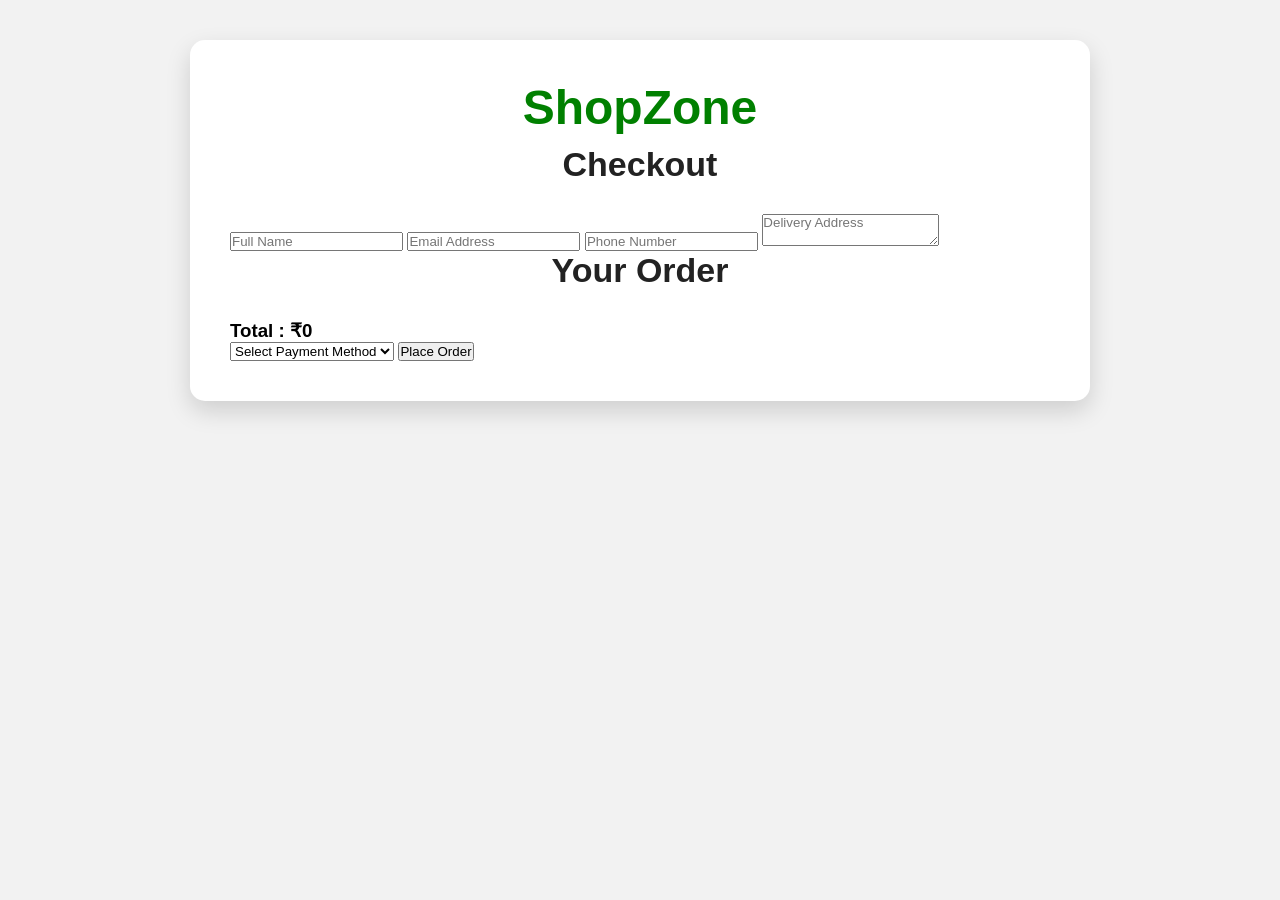
<file: checkout.html>
<!DOCTYPE html>
<html lang="en">
<head>
    <meta charset="UTF-8">
    <meta name="viewport" content="width=device-width, initial-scale=1.0">
    <title>Checkout | ShopZone</title>

    <link rel="stylesheet" href="checkout.css">
</head>

<body>

<div class="checkout-container">
<h1 class="logo-title">ShopZone</h1>
    <h2>Checkout</h2>

    <form id="checkoutForm">

        <input type="text" placeholder="Full Name" required>

        <input type="email" placeholder="Email Address" required>

        <input type="tel" placeholder="Phone Number" required>

        <textarea placeholder="Delivery Address" required></textarea>
<div class="order-summary">

    <h2>Your Order</h2>

    <div id="checkout-items"></div>

    <h3>
        Total : ₹<span id="checkout-total">0</span>
    </h3>

</div>
        <select required>
            <option value="">Select Payment Method</option>
            <option>Cash On Delivery</option>
            <option>UPI</option>
            <option>Debit Card</option>
        </select>

        <button type="submit">
            Place Order
        </button>

    </form>

</div>

<script src="checkout.js"></script>

</body>
</html>
</file>
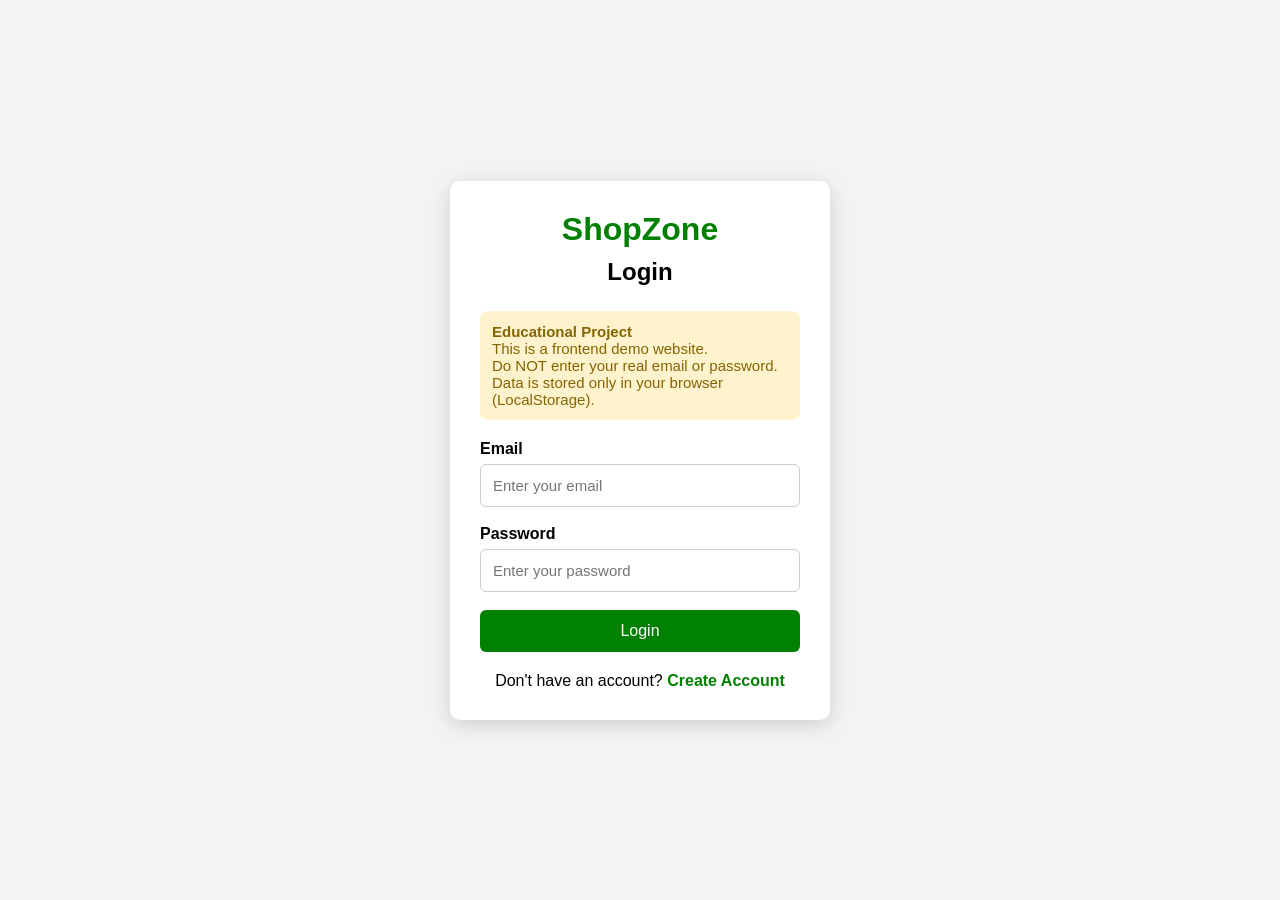
<file: login.html>
<!DOCTYPE html>
<html lang="en">
<head>
    <meta charset="UTF-8">
    <meta name="viewport" content="width=device-width, initial-scale=1.0">
    <title>Login - ShopZone</title>

    <link rel="stylesheet" href="Auth.css">
</head>
<body>

<div class="auth-container">

    <h1>ShopZone</h1>

    <h2>Login</h2>
    <div class="demo-notice">
    <strong>Educational Project</strong><br>
    This is a frontend demo website.<br>
    Do NOT enter your real email or password.
    Data is stored only in your browser (LocalStorage).
</div>

    <form id="loginForm">

        <div class="input-group">
            <label>Email</label>
            <input
                type="email"
                id="loginEmail"
                placeholder="Enter your email"
                required>
        </div>

        <div class="input-group">
            <label>Password</label>
            <input
                type="password"
                id="loginPassword"
                placeholder="Enter your password"
                required>
        </div>

        <button type="submit">
            Login
        </button>

    </form>

    <p class="switch-page">
        Don't have an account?
        <a href="signup.html">Create Account</a>
    </p>

</div>

<script src="Auth.js"></script>

</body>
</html>
</file>
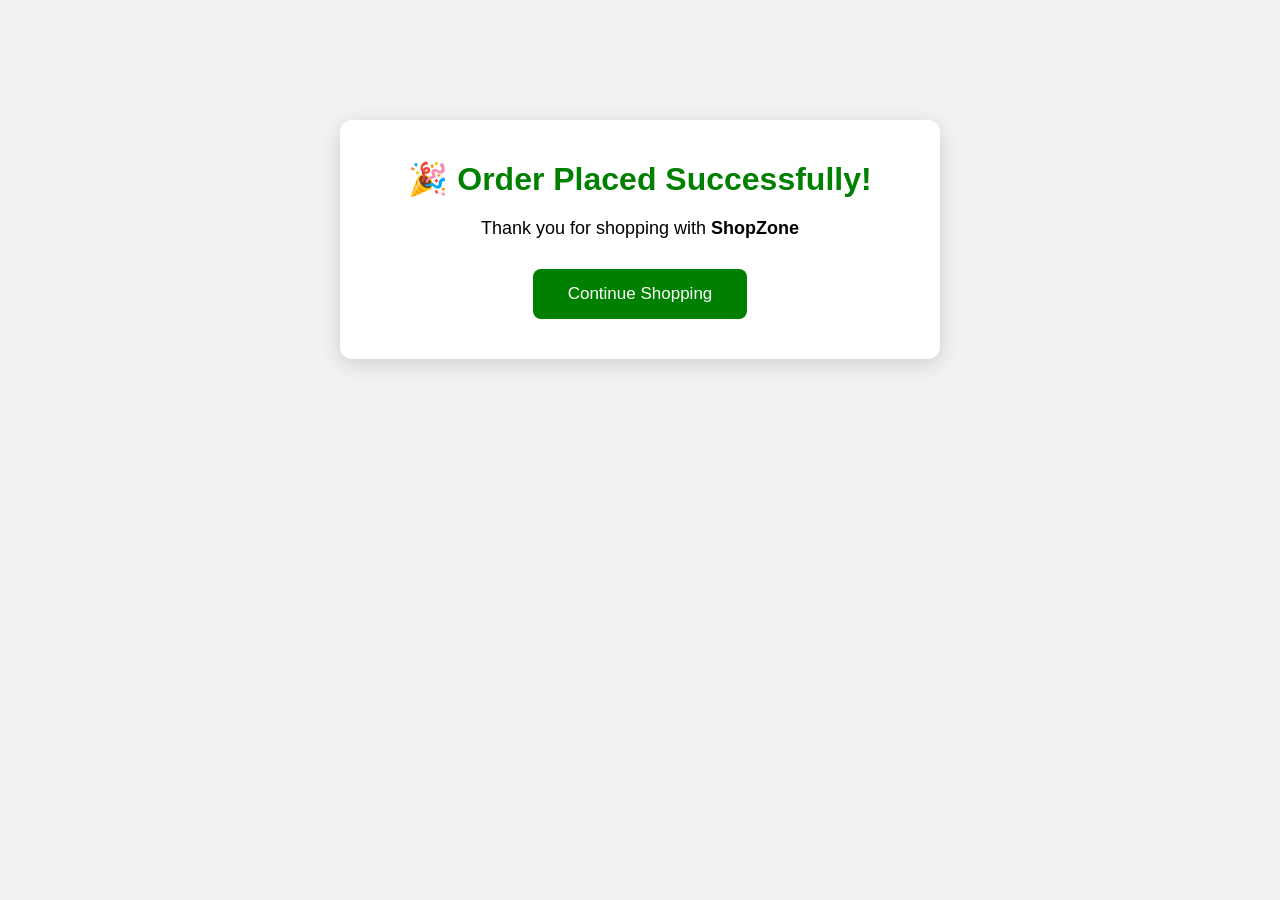
<file: ordersucess.html>
<!DOCTYPE html>
<html lang="en">

<head>

<meta charset="UTF-8">

<meta name="viewport" content="width=device-width, initial-scale=1.0">

<title>Order Success</title>

<link rel="stylesheet" href="checkout.css">

</head>

<body>

<div class="success-page">

<h1>🎉 Order Placed Successfully!</h1>

<p>

Thank you for shopping with

<strong>ShopZone</strong>

</p>

<button onclick="window.location.href='index.html'">

Continue Shopping

</button>

</div>

</body>

</html>
</file>
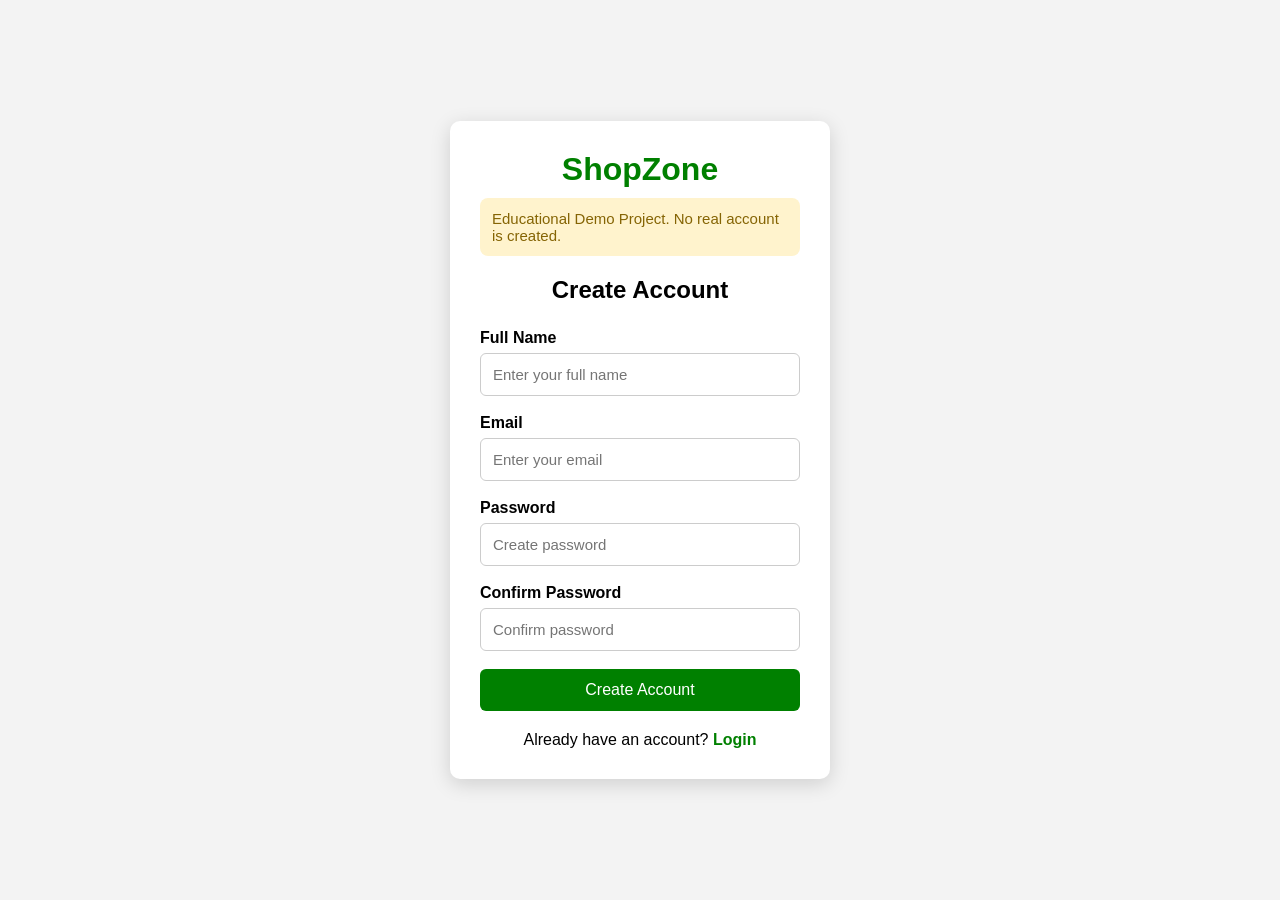
<file: signup.html>
<!DOCTYPE html>
<html lang="en">
<head>
    <meta charset="UTF-8">
    <meta name="viewport" content="width=device-width, initial-scale=1.0">
    <title>Create Account - ShopZone</title>

    <link rel="stylesheet" href="Auth.css">
</head>
<body>

<div class="auth-container">

    <h1>ShopZone</h1>
    <div class="demo-notice">
    Educational Demo Project.
    No real account is created.
</div>

    <h2>Create Account</h2>

    <form id="signupForm">

        <div class="input-group">
            <label>Full Name</label>
            <input
                type="text"
                id="signupName"
                placeholder="Enter your full name"
                required>
        </div>

        <div class="input-group">
            <label>Email</label>
            <input
                type="email"
                id="signupEmail"
                placeholder="Enter your email"
                required>
        </div>

        <div class="input-group">
            <label>Password</label>
            <input
                type="password"
                id="signupPassword"
                placeholder="Create password"
                required>
        </div>

        <div class="input-group">
            <label>Confirm Password</label>
            <input
                type="password"
                id="confirmPassword"
                placeholder="Confirm password"
                required>
        </div>

        <button type="submit">
            Create Account
        </button>

    </form>

    <p class="switch-page">
        Already have an account?
        <a href="login.html">Login</a>
    </p>

</div>

<script src="Auth.js"></script>

</body>
</html>
</file>
<file: checkout.css>
*{
    margin:0;
    padding:0;
    box-sizing:border-box;
    font-family:Arial, Helvetica, sans-serif;
}

body{
    background:#f2f2f2;
}

/* Main Card */
.checkout-container{
    width:80%;
    max-width:900px;
    margin:40px auto;
    background:#fff;
    border-radius:15px;
    padding:40px;
    box-shadow:0 10px 25px rgba(0,0,0,.15);
}

/* ShopZone Logo */
.logo-title{
    text-align:center;
    color:green;
    font-size:48px;
    font-weight:bold;
    margin-bottom:10px;
}

/* Checkout Heading */
.checkout-container h2{
    text-align:center;
    font-size:34px;
    margin-bottom:30px;
    color:#222;
}

/* Form */
.checkout-form{
    display:flex;
    flex-direction:column;
    gap:18px;
}

.checkout-form input,
.checkout-form textarea,
.checkout-form select{
    width:100%;
    padding:15px;
    border:1px solid #ccc;
    border-radius:10px;
    font-size:16px;
    outline:none;
    transition:.3s;
}

.checkout-form input:focus,
.checkout-form textarea:focus,
.checkout-form select:focus{
    border-color:green;
    box-shadow:0 0 8px rgba(0,128,0,.25);
}

.checkout-form textarea{
    resize:none;
    height:100px;
}

/* Order Box */
.order-box{
    background:#f7f7f7;
    padding:20px;
    border-radius:12px;
    margin:20px 0;
}

.order-box h3{
    color:green;
    font-size:28px;
    margin-bottom:15px;
}

.order-box p{
    font-size:18px;
    margin:8px 0;
}

.total{
    font-size:28px;
    color:green;
    font-weight:bold;
}

/* Button */
.place-order{
    width:100%;
    padding:15px;
    border:none;
    border-radius:10px;
    background:green;
    color:white;
    font-size:20px;
    cursor:pointer;
    transition:.3s;
}

.place-order:hover{
    background:#006400;
    transform:scale(1.02);
}

/* Mobile Responsive */
@media(max-width:768px){

.checkout-container{
    width:95%;
    padding:20px;
}

.logo-title{
    font-size:36px;
}

.checkout-container h2{
    font-size:28px;
}

.order-box h3{
    font-size:22px;
}

.place-order{
    font-size:18px;
}

}
.success-page{

width:90%;

max-width:600px;

margin:120px auto;

background:white;

padding:40px;

text-align:center;

border-radius:12px;

box-shadow:0 5px 20px rgba(0,0,0,.15);

}

.success-page h1{

color:green;

margin-bottom:20px;

}

.success-page p{

font-size:18px;

margin-bottom:30px;

}

.success-page button{

padding:15px 35px;

background:green;

color:white;

border:none;

border-radius:8px;

cursor:pointer;

font-size:17px;

}

.success-page button:hover{

background:#0a6b0a;

}
</file>
<file: Auth.css>
*{
    margin:0;
    padding:0;
    box-sizing:border-box;
    font-family:Arial, sans-serif;
}

body{
    background:#f3f3f3;
    display:flex;
    justify-content:center;
    align-items:center;
    height:100vh;
}

.auth-container{
    background:#fff;
    width:380px;
    padding:30px;
    border-radius:10px;
    box-shadow:0 5px 20px rgba(0,0,0,0.15);
}

.auth-container h1{
    text-align:center;
    color:green;
    margin-bottom:10px;
}

.auth-container h2{
    text-align:center;
    margin-bottom:25px;
}

.input-group{
    margin-bottom:18px;
}

.input-group label{
    display:block;
    font-weight:bold;
    margin-bottom:6px;
}

.input-group input{
    width:100%;
    padding:12px;
    border:1px solid #ccc;
    border-radius:6px;
    font-size:15px;
}

.input-group input:focus{
    outline:none;
    border:2px solid green;
}

button{
    width:100%;
    padding:12px;
    background:green;
    color:white;
    border:none;
    border-radius:6px;
    font-size:16px;
    cursor:pointer;
    transition:.3s;
}

button:hover{
    background:#0b7d0b;
}

.switch-page{
    text-align:center;
    margin-top:20px;
}

.switch-page a{
    color:green;
    text-decoration:none;
    font-weight:bold;
}

.switch-page a:hover{
    text-decoration:underline;
}

@media(max-width:480px){

.auth-container{
    width:95%;
    padding:20px;
}

}
.demo-notice{
    background:#fff3cd;
    color:#856404;
    padding:12px;
    border-radius:8px;
    margin-bottom:20px;
    font-size:15px;
}
</file>
